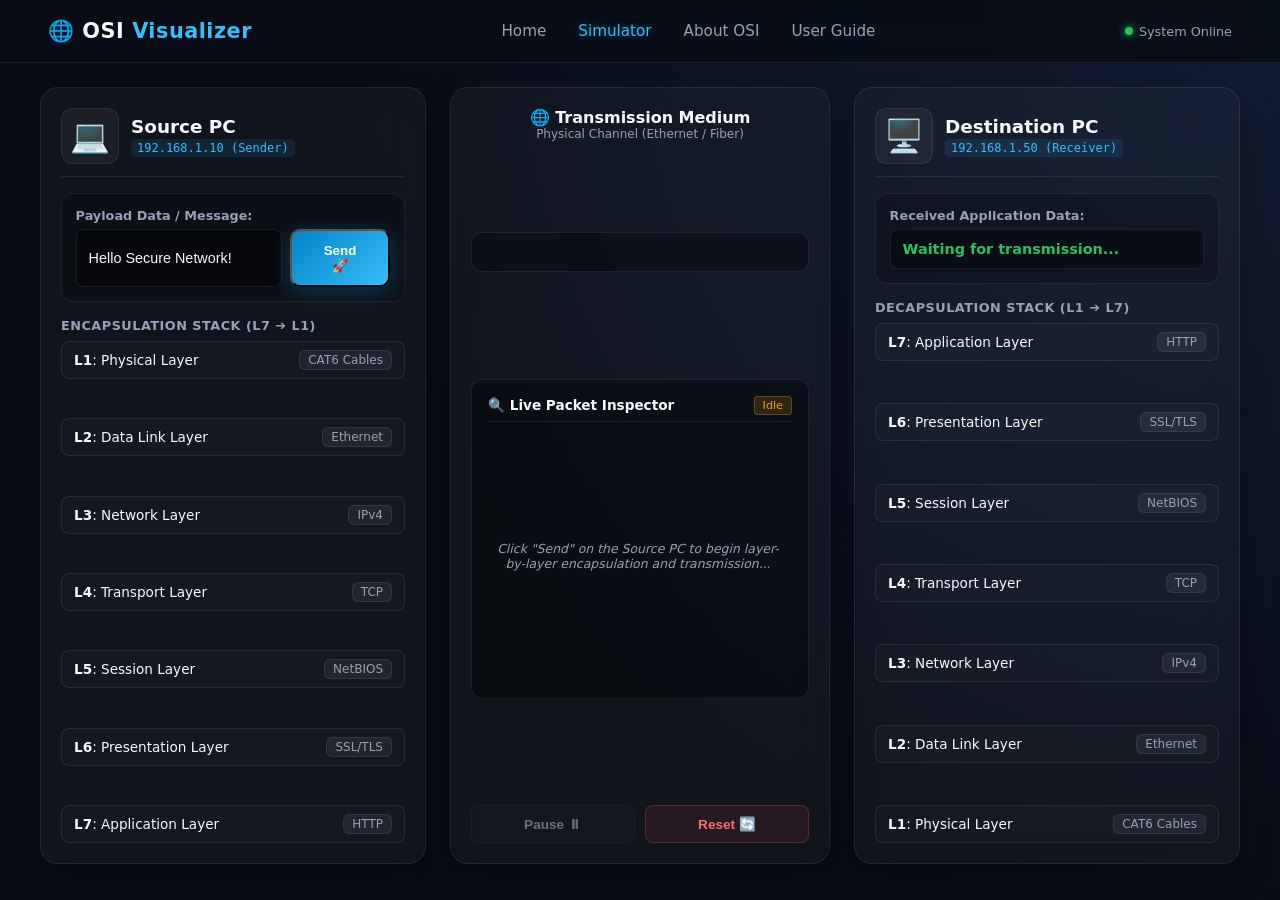
<file: simulator.html>
<!DOCTYPE html>
<html lang="en">
<head>
    <meta charset="UTF-8">
    <meta name="viewport" content="width=device-width, initial-scale=1.0">
    <title>OSI Layer Visualizer Pro | Simulator Workspace</title>
    <!-- Stylesheets -->
    <link rel="stylesheet" href="style.css">
    <link rel="stylesheet" href="simulator.css">
    <link rel="stylesheet" href="animation.css">
    <link rel="stylesheet" href="responsive.css">
</head>
<body>
    <!-- Navigation Bar -->
    <header class="navbar">
        <div class="logo">
            🌐 OSI <span>Visualizer</span>
        </div>
        <nav class="nav-links">
            <a href="index.html">Home</a>
            <a href="simulator.html" class="active">Simulator</a>
            <a href="about.html">About OSI</a>
            <a href="guide.html">User Guide</a>
        </nav>
        <div class="nav-action">
            <div class="status-indicator">
                <span class="status-dot online"></span> System Online
            </div>
        </div>
    </header>

    <!-- Main Simulator Workspace -->
    <main class="simulator-container">
        
        <!-- Left PC: Source Sender -->
        <section class="pc-panel source-pc">
            <div class="pc-header">
                <div class="pc-title-group">
                    <span class="pc-icon">💻</span>
                    <div>
                        <h2>Source PC</h2>
                        <span class="ip-tag">192.168.1.10 (Sender)</span>
                    </div>
                </div>
            </div>

            <div class="input-card">
                <label for="userMessage">Payload Data / Message:</label>
                <div class="input-group">
                    <input type="text" id="userMessage" value="Hello Secure Network!" placeholder="Enter message...">
                    <button id="startBtn" class="btn-primary">Send 🚀</button>
                </div>
            </div>

            <div class="stack-wrapper">
                <h3>Encapsulation Stack (L7 ➔ L1)</h3>
                <div class="stack-container" id="sourceStack">
                    <!-- Layer cards populated dynamically via JS -->
                </div>
            </div>
        </section>

        <!-- Center: Transmission Hub & Real-Time Inspector -->
        <section class="transmission-hub">
            <div class="hub-header">
                <h3>🌐 Transmission Medium</h3>
                <p>Physical Channel (Ethernet / Fiber)</p>
            </div>

            <!-- Flying Packet Visual Element -->
            <div class="channel-track">
                <div id="flyingPacket" class="packet-capsule hidden">
                    📦 <span id="packetLabel">Bits</span>
                </div>
            </div>

            <!-- Real-Time Packet Inspector -->
            <div class="inspector-box-container">
                <div class="inspector-header">
                    <h4>🔍 Live Packet Inspector</h4>
                    <span id="activePhaseBadge" class="phase-badge">Idle</span>
                </div>
                <div id="inspectorContent" class="inspector-content">
                    <p class="placeholder-text">Click "Send" on the Source PC to begin layer-by-layer encapsulation and transmission...</p>
                </div>
            </div>

            <!-- Simulation Controls -->
            <div class="sim-controls">
                <button id="pauseBtn" class="btn-control" disabled>Pause ⏸</button>
                <button id="resetBtn" class="btn-control accent">Reset 🔄</button>
            </div>
        </section>

        <!-- Right PC: Destination Receiver -->
        <section class="pc-panel dest-pc">
            <div class="pc-header">
                <div class="pc-title-group">
                    <span class="pc-icon">🖥️</span>
                    <div>
                        <h2>Destination PC</h2>
                        <span class="ip-tag">192.168.1.50 (Receiver)</span>
                    </div>
                </div>
            </div>

            <div class="output-card">
                <label>Received Application Data:</label>
                <div id="receivedOutput" class="output-display">Waiting for transmission...</div>
            </div>

            <div class="stack-wrapper">
                <h3>Decapsulation Stack (L1 ➔ L7)</h3>
                <div class="stack-container" id="destStack">
                    <!-- Layer cards populated dynamically via JS -->
                </div>
            </div>
        </section>

    </main>

    <!-- Layer Details Modal (Populated dynamically on layer click) -->
    <div id="layerModal" class="modal hidden">
        <div class="modal-content">
            <span id="closeModal" class="close-btn">&times;</span>
            <h2 id="modalLayerTitle">Layer Details</h2>
            <div class="modal-body" id="modalLayerBody">
                <!-- Details injected via JS -->
            </div>
        </div>
    </div>

    <!-- Scripts -->
    <script src="data.js"></script>
    <script src="layer.js"></script>
    <script src="packet.js"></script>
    <script src="animation.js"></script>
    <script src="simulator.js"></script>
    <script src="app.js"></script>
</body>
</html>
</file>
<file: style.css>
/* ==========================================
   Global Variables & Reset
   ================================---------- */
:root {
    --bg-dark: #090d16;
    --bg-gradient: radial-gradient(circle at top right, #111c33 0%, #090d16 60%);
    --card-bg: rgba(255, 255, 255, 0.03);
    --card-hover: rgba(255, 255, 255, 0.06);
    --border-color: rgba(255, 255, 255, 0.08);
    --border-glow: rgba(56, 189, 248, 0.4);
    
    --accent-glow: #38bdf8;
    --accent-blue: #0284c7;
    --success-color: #22c55e;
    --warning-color: #f59e0b;
    
    --text-main: #f8fafc;
    --text-muted: #94a3b8;
    
    --font-main: 'Segoe UI', system-ui, -apple-system, sans-serif;
    --transition: all 0.3s cubic-bezier(0.4, 0, 0.2, 1);
}

* {
    margin: 0;
    padding: 0;
    box-sizing: border-box;
}

body {
    background-color: var(--bg-dark);
    background-image: var(--bg-gradient);
    color: var(--text-main);
    font-family: var(--font-main);
    min-height: 100vh;
    display: flex;
    flex-direction: column;
    overflow-x: hidden;
}

/* ==========================================
   Navigation Bar Styling
   ================================---------- */
.navbar {
    display: flex;
    justify-content: space-between;
    align-items: center;
    padding: 1.2rem 3rem;
    border-bottom: 1px solid var(--border-color);
    background: rgba(9, 13, 22, 0.85);
    backdrop-filter: blur(12px);
    position: sticky;
    top: 0;
    z-index: 1000;
}

.logo {
    font-size: 1.3rem;
    font-weight: 700;
    letter-spacing: 0.5px;
    color: var(--text-main);
    display: flex;
    align-items: center;
    gap: 8px;
}

.logo span {
    color: var(--accent-glow);
}

.nav-links {
    display: flex;
    gap: 2rem;
}

.nav-links a {
    color: var(--text-muted);
    text-decoration: none;
    font-size: 0.95rem;
    font-weight: 500;
    transition: var(--transition);
}

.nav-links a:hover,
.nav-links a.active {
    color: var(--accent-glow);
    text-shadow: 0 0 10px rgba(56, 189, 248, 0.4);
}

.btn-glow {
    background: rgba(56, 189, 248, 0.1);
    border: 1px solid var(--accent-glow);
    color: var(--accent-glow);
    padding: 8px 18px;
    border-radius: 8px;
    text-decoration: none;
    font-weight: 600;
    font-size: 0.9rem;
    box-shadow: 0 0 15px rgba(56, 189, 248, 0.15);
    transition: var(--transition);
}

.btn-glow:hover {
    background: var(--accent-glow);
    color: var(--bg-dark);
    box-shadow: 0 0 25px rgba(56, 189, 248, 0.4);
    transform: translateY(-2px);
}

/* ==========================================
   Hero Section Styling (Landing Page)
   ================================---------- */
.hero-section {
    flex: 1;
    display: grid;
    grid-template-columns: 1.2fr 1fr;
    gap: 4rem;
    align-items: center;
    padding: 4rem 6rem;
    max-width: 1400px;
    margin: 0 auto;
}

.hero-content {
    display: flex;
    flex-direction: column;
    gap: 1.5rem;
}

.badge-pill {
    display: inline-flex;
    align-items: center;
    background: rgba(56, 189, 248, 0.08);
    border: 1px solid var(--border-glow);
    color: var(--accent-glow);
    padding: 6px 14px;
    border-radius: 50px;
    font-size: 0.85rem;
    font-weight: 600;
    width: fit-content;
}

.hero-content h1 {
    font-size: 3.2rem;
    font-weight: 800;
    line-height: 1.15;
    background: linear-gradient(135deg, #ffffff 30%, #94a3b8 100%);
    -webkit-background-clip: text;
    -webkit-text-fill-color: transparent;
}

.hero-content p {
    color: var(--text-muted);
    font-size: 1.05rem;
    line-height: 1.6;
    max-width: 540px;
}

.hero-cta {
    display: flex;
    gap: 1rem;
    margin-top: 0.5rem;
}

.btn-primary {
    background: linear-gradient(135deg, var(--accent-blue), var(--accent-glow));
    color: white;
    padding: 12px 24px;
    border-radius: 10px;
    text-decoration: none;
    font-weight: 600;
    box-shadow: 0 4px 20px rgba(2, 132, 199, 0.4);
    transition: var(--transition);
}

.btn-primary:hover {
    opacity: 0.9;
    transform: translateY(-2px);
    box-shadow: 0 6px 25px rgba(56, 189, 248, 0.5);
}

.btn-secondary {
    background: var(--card-bg);
    border: 1px solid var(--border-color);
    color: var(--text-main);
    padding: 12px 24px;
    border-radius: 10px;
    text-decoration: none;
    font-weight: 600;
    transition: var(--transition);
}

.btn-secondary:hover {
    background: var(--card-hover);
    border-color: var(--text-muted);
}

/* Feature Highlights Grid */
.feature-highlights {
    display: grid;
    grid-template-columns: repeat(3, 1fr);
    gap: 1.5rem;
    margin-top: 2rem;
    border-top: 1px solid var(--border-color);
    padding-top: 2rem;
}

.highlight-item h3 {
    font-size: 1.2rem;
    color: var(--accent-glow);
    margin-bottom: 4px;
}

.highlight-item p {
    font-size: 0.85rem;
    color: var(--text-muted);
}

/* ==========================================
   Hero Graphic / Visual Mockup
   ================================---------- */
.hero-graphic {
    background: var(--card-bg);
    border: 1px solid var(--border-color);
    border-radius: 20px;
    padding: 3rem 2rem;
    display: flex;
    justify-content: space-between;
    align-items: center;
    backdrop-filter: blur(16px);
    position: relative;
    box-shadow: 0 20px 40px rgba(0, 0, 0, 0.4);
}

.node-box {
    background: rgba(15, 23, 42, 0.8);
    border: 1px solid var(--border-color);
    padding: 1.5rem;
    border-radius: 14px;
    text-align: center;
    display: flex;
    flex-direction: column;
    align-items: center;
    gap: 8px;
    width: 130px;
    box-shadow: 0 10px 20px rgba(0, 0, 0, 0.3);
}

.node-icon {
    font-size: 2.2rem;
}

.node-box span {
    font-size: 0.85rem;
    font-weight: 600;
    color: var(--text-muted);
}

.data-stream-line {
    flex: 1;
    height: 3px;
    background: linear-gradient(90deg, var(--accent-blue), var(--accent-glow));
    position: relative;
    margin: 0 1rem;
}

.moving-packet {
    position: absolute;
    top: 50%;
    left: 40%;
    transform: translate(-50%, -50%);
    background: #0f172a;
    border: 1px solid var(--accent-glow);
    padding: 6px 10px;
    border-radius: 8px;
    font-size: 0.85rem;
    box-shadow: 0 0 15px var(--accent-glow);
    animation: floatPacket 3s infinite ease-in-out;
}

@keyframes floatPacket {
    0%, 100% { left: 10%; transform: translate(-50%, -50%) scale(1); }
    50% { left: 90%; transform: translate(-50%, -50%) scale(1.1); }
}

/* ==========================================
   Footer Styling
   ================================---------- */
.footer {
    text-align: center;
    padding: 1.5rem;
    border-top: 1px solid var(--border-color);
    color: var(--text-muted);
    font-size: 0.85rem;
    background: rgba(9, 13, 22, 0.5);
}
</file>
<file: simulator.css>
/* ==========================================
   Simulator Layout & Workspace Grid
   ================================---------- */
.simulator-container {
    display: grid;
    grid-template-columns: 1fr 380px 1fr;
    gap: 1.5rem;
    padding: 1.5rem 2.5rem;
    height: calc(100vh - 75px);
    max-width: 1700px;
    margin: 0 auto;
}

/* PC Panels (Source & Destination) */
.pc-panel {
    background: var(--card-bg);
    border: 1px solid var(--border-color);
    border-radius: 18px;
    padding: 1.25rem;
    display: flex;
    flex-direction: column;
    backdrop-filter: blur(16px);
    box-shadow: 0 15px 35px rgba(0, 0, 0, 0.3);
    overflow: hidden;
}

.pc-header {
    display: flex;
    justify-content: space-between;
    align-items: center;
    margin-bottom: 1rem;
    padding-bottom: 0.75rem;
    border-bottom: 1px solid var(--border-color);
}

.pc-title-group {
    display: flex;
    align-items: center;
    gap: 12px;
}

.pc-icon {
    font-size: 2rem;
    background: rgba(255, 255, 255, 0.05);
    padding: 8px;
    border-radius: 12px;
    border: 1px solid var(--border-color);
}

.pc-title-group h2 {
    font-size: 1.15rem;
    font-weight: 700;
    color: var(--text-main);
}

.ip-tag {
    font-size: 0.75rem;
    font-family: monospace;
    color: var(--accent-glow);
    background: rgba(56, 189, 248, 0.1);
    padding: 2px 6px;
    border-radius: 4px;
}

/* Input & Output Cards */
.input-card, .output-card {
    background: rgba(0, 0, 0, 0.25);
    border: 1px solid var(--border-color);
    padding: 0.85rem;
    border-radius: 12px;
    margin-bottom: 1rem;
}

.input-card label, .output-card label {
    font-size: 0.8rem;
    color: var(--text-muted);
    font-weight: 600;
    display: block;
    margin-bottom: 6px;
}

.input-group {
    display: flex;
    gap: 8px;
}

.input-group input {
    flex: 1;
    background: rgba(0, 0, 0, 0.4);
    border: 1px solid var(--border-color);
    padding: 8px 12px;
    border-radius: 8px;
    color: var(--text-main);
    font-size: 0.9rem;
    outline: none;
    transition: var(--transition);
}

.input-group input:focus {
    border-color: var(--accent-glow);
    box-shadow: 0 0 10px rgba(56, 189, 248, 0.2);
}

.output-display {
    background: rgba(0, 0, 0, 0.4);
    border: 1px solid var(--border-color);
    padding: 10px 12px;
    border-radius: 8px;
    color: var(--success-color);
    font-weight: 600;
    font-size: 0.9rem;
    min-height: 40px;
    display: flex;
    align-items: center;
}

/* Stack Container & Layer Cards */
.stack-wrapper {
    display: flex;
    flex-direction: column;
    flex: 1;
}

.stack-wrapper h3 {
    font-size: 0.8rem;
    text-transform: uppercase;
    letter-spacing: 0.5px;
    color: var(--text-muted);
    margin-bottom: 8px;
}

.stack-container {
    display: flex;
    flex-direction: column;
    gap: 6px;
    flex: 1;
    justify-content: space-between;
}

.layer-card {
    background: rgba(255, 255, 255, 0.02);
    border: 1px solid var(--border-color);
    padding: 8px 12px;
    border-radius: 8px;
    font-size: 0.85rem;
    display: flex;
    justify-content: space-between;
    align-items: center;
    cursor: pointer;
    transition: var(--transition);
}

.layer-card:hover {
    background: rgba(255, 255, 255, 0.05);
    border-color: var(--text-muted);
}

.layer-card.active {
    background: rgba(56, 189, 248, 0.15);
    border-color: var(--accent-glow);
    box-shadow: 0 0 15px rgba(56, 189, 248, 0.3);
    transform: scale(1.01);
}

.badge {
    background: rgba(255, 255, 255, 0.06);
    border: 1px solid var(--border-color);
    padding: 2px 8px;
    border-radius: 6px;
    font-size: 0.75rem;
    color: var(--text-muted);
}

/* ==========================================
   Transmission Hub (Center Panel)
   ================================---------- */
.transmission-hub {
    background: var(--card-bg);
    border: 1px solid var(--border-color);
    border-radius: 18px;
    padding: 1.25rem;
    display: flex;
    flex-direction: column;
    justify-content: space-between;
    backdrop-filter: blur(16px);
    box-shadow: 0 15px 35px rgba(0, 0, 0, 0.3);
}

.hub-header {
    text-align: center;
}

.hub-header h3 {
    font-size: 1rem;
    font-weight: 700;
}

.hub-header p {
    font-size: 0.75rem;
    color: var(--text-muted);
}

.channel-track {
    height: 40px;
    background: rgba(0, 0, 0, 0.3);
    border: 1px solid var(--border-color);
    border-radius: 10px;
    position: relative;
    display: flex;
    align-items: center;
    padding: 0 10px;
    overflow: hidden;
}

.packet-capsule {
    position: absolute;
    background: #0f172a;
    border: 1px solid var(--accent-glow);
    padding: 4px 10px;
    border-radius: 6px;
    font-size: 0.75rem;
    font-weight: 600;
    color: var(--accent-glow);
    box-shadow: 0 0 12px var(--accent-glow);
    transition: left 0.5s ease-in-out;
}

.packet-capsule.hidden {
    display: none;
}

/* Real-Time Inspector Box */
.inspector-box-container {
    background: rgba(0, 0, 0, 0.35);
    border: 1px solid var(--border-color);
    border-radius: 12px;
    padding: 1rem;
    display: flex;
    flex-direction: column;
    flex: 1;
    margin: 1rem 0;
    max-height: 320px;
}

.inspector-header {
    display: flex;
    justify-content: space-between;
    align-items: center;
    margin-bottom: 8px;
    border-bottom: 1px solid var(--border-color);
    padding-bottom: 6px;
}

.inspector-header h4 {
    font-size: 0.85rem;
    color: var(--text-main);
}

.phase-badge {
    font-size: 0.7rem;
    padding: 2px 8px;
    border-radius: 4px;
    background: rgba(245, 158, 11, 0.15);
    color: var(--warning-color);
    border: 1px solid rgba(245, 158, 11, 0.3);
}

.inspector-content {
    flex: 1;
    overflow-y: auto;
    font-family: monospace;
    font-size: 0.78rem;
    color: var(--accent-glow);
    display: flex;
    flex-direction: column;
    gap: 6px;
    padding-right: 4px;
}

.inspector-content::-webkit-scrollbar {
    width: 4px;
}
.inspector-content::-webkit-scrollbar-thumb {
    background: var(--border-color);
    border-radius: 4px;
}

.placeholder-text {
    color: var(--text-muted);
    font-style: italic;
    font-family: var(--font-main);
    text-align: center;
    margin: auto;
}

/* Simulation Controls */
.sim-controls {
    display: grid;
    grid-template-columns: 1fr 1fr;
    gap: 10px;
}

.btn-control {
    background: rgba(255, 255, 255, 0.04);
    border: 1px solid var(--border-color);
    color: var(--text-main);
    padding: 10px;
    border-radius: 8px;
    font-weight: 600;
    font-size: 0.85rem;
    cursor: pointer;
    transition: var(--transition);
}

.btn-control:hover:not(:disabled) {
    background: rgba(255, 255, 255, 0.08);
    border-color: var(--text-muted);
}

.btn-control:disabled {
    opacity: 0.4;
    cursor: not-allowed;
}

.btn-control.accent {
    background: rgba(239, 68, 68, 0.1);
    border-color: rgba(239, 68, 68, 0.3);
    color: #f87171;
}

.btn-control.accent:hover {
    background: rgba(239, 68, 68, 0.2);
}

/* ==========================================
   Layer Details Modal Styling
   ================================---------- */
.modal {
    position: fixed;
    top: 0;
    left: 0;
    width: 100%;
    height: 100%;
    background: rgba(9, 13, 22, 0.8);
    backdrop-filter: blur(8px);
    display: flex;
    justify-content: center;
    align-items: center;
    z-index: 2000;
    transition: var(--transition);
}

.modal.hidden {
    display: none;
}

.modal-content {
    background: #0f172a;
    border: 1px solid var(--border-glow);
    width: 90%;
    max-width: 550px;
    padding: 2rem;
    border-radius: 16px;
    position: relative;
    box-shadow: 0 25px 50px rgba(0, 0, 0, 0.5);
}

.close-btn {
    position: absolute;
    top: 1.2rem;
    right: 1.5rem;
    font-size: 1.5rem;
    color: var(--text-muted);
    cursor: pointer;
    transition: var(--transition);
}

.close-btn:hover {
    color: var(--text-main);
}

#modalLayerTitle {
    color: var(--accent-glow);
    font-size: 1.3rem;
    margin-bottom: 1rem;
}

.modal-body {
    display: flex;
    flex-direction: column;
    gap: 12px;
    font-size: 0.9rem;
    color: var(--text-muted);
}

.modal-body p {
    line-height: 1.5;
}

.modal-body ul {
    margin-left: 1.2rem;
    display: flex;
    flex-direction: column;
    gap: 4px;
}

.modal-body li strong {
    color: var(--text-main);
}

/* System Online Dot Indicator */
.status-indicator {
    display: flex;
    align-items: center;
    gap: 6px;
    font-size: 0.8rem;
    color: var(--text-muted);
}

.status-dot {
    width: 8px;
    height: 8px;
    border-radius: 50%;
}

.status-dot.online {
    background: var(--success-color);
    box-shadow: 0 0 8px var(--success-color);
}
</file>
<file: animation.css>
/* ==========================================
   OSI Layer Visualizer - Animation Styles
   ================================---------- */

/* Active Layer Glowing Pulse */
@keyframes layerPulse {
    0% {
        box-shadow: 0 0 5px rgba(56, 189, 248, 0.2);
        border-color: var(--border-color);
    }
    50% {
        box-shadow: 0 0 20px rgba(56, 189, 248, 0.5);
        border-color: var(--accent-glow);
        background: rgba(56, 189, 248, 0.15);
    }
    100% {
        box-shadow: 0 0 10px rgba(56, 189, 248, 0.3);
        border-color: var(--accent-glow);
        background: rgba(56, 189, 248, 0.1);
    }
}

.layer-card.active {
    animation: layerPulse 1.2s infinite ease-in-out;
}

/* Flying Packet Animation across the channel */
@keyframes packetTravel {
    0% {
        left: 5%;
        transform: translateY(-50%) scale(0.9);
        opacity: 0;
    }
    20% {
        opacity: 1;
    }
    80% {
        opacity: 1;
    }
    100% {
        left: 85%;
        transform: translateY(-50%) scale(1);
        opacity: 0;
    }
}

.packet-capsule.animate-flight {
    animation: packetTravel 2s cubic-bezier(0.4, 0, 0.2, 1) forwards;
}

/* Modal Fade-In Effect */
@keyframes modalFadeIn {
    from {
        opacity: 0;
        transform: scale(0.95) translateY(-10px);
    }
    to {
        opacity: 1;
        transform: scale(1) translateY(0);
    }
}

.modal:not(.hidden) .modal-content {
    animation: modalFadeIn 0.3s cubic-bezier(0.16, 1, 0.3, 1) forwards;
}

/* Inspector Log Item Appearance */
@keyframes logSlideIn {
    from {
        opacity: 0;
        transform: translateX(-10px);
    }
    to {
        opacity: 1;
        transform: translateX(0);
    }
}

.inspector-content > div, 
.inspector-content > p {
    animation: logSlideIn 0.25s ease-out forwards;
}

/* Status Indicator Pulse (Online Dot) */
@keyframes dotPulse {
    0% {
        box-shadow: 0 0 0 0 rgba(34, 197, 94, 0.4);
    }
    70% {
        box-shadow: 0 0 0 8px rgba(34, 197, 94, 0);
    }
    100% {
        box-shadow: 0 0 0 0 rgba(34, 197, 94, 0);
    }
}

.status-dot.online {
    animation: dotPulse 2s infinite;
}
</file>
<file: responsive.css>
/* ==========================================
   Responsive Design & Media Queries
   ================================---------- */

/* Tablets & Small Laptops (Width <= 1200px) */
@media screen and (max-width: 1200px) {
    .simulator-container {
        grid-template-columns: 1fr 1fr;
        grid-template-rows: auto auto;
        height: auto;
        min-height: calc(100vh - 75px);
    }

    .transmission-hub {
        grid-column: span 2;
        order: 3;
        margin-top: 1rem;
    }

    .hero-section {
        grid-template-columns: 1fr;
        padding: 3rem 2rem;
        text-align: center;
    }

    .hero-content {
        align-items: center;
    }

    .hero-content p {
        max-width: 100%;
    }

    .hero-cta {
        justify-content: center;
    }

    .feature-highlights {
        justify-content: center;
    }

    .hero-graphic {
        max-width: 600px;
        margin: 0 auto;
        width: 100%;
    }
}

/* Mobile Devices & Small Tablets (Width <= 768px) */
@media screen and (max-width: 768px) {
    .navbar {
        padding: 1rem 1.5rem;
        flex-direction: column;
        gap: 1rem;
    }

    .nav-links {
        gap: 1rem;
        font-size: 0.9rem;
    }

    .simulator-container {
        grid-template-columns: 1fr;
        padding: 1rem;
        gap: 1rem;
    }

    .transmission-hub {
        grid-column: span 1;
    }

    .hero-content h1 {
        font-size: 2.3rem;
    }

    .feature-highlights {
        grid-template-columns: 1fr;
        gap: 1rem;
    }

    .hero-graphic {
        padding: 2rem 1rem;
    }

    .modal-content {
        width: 95%;
        padding: 1.5rem;
    }
}
</file>
